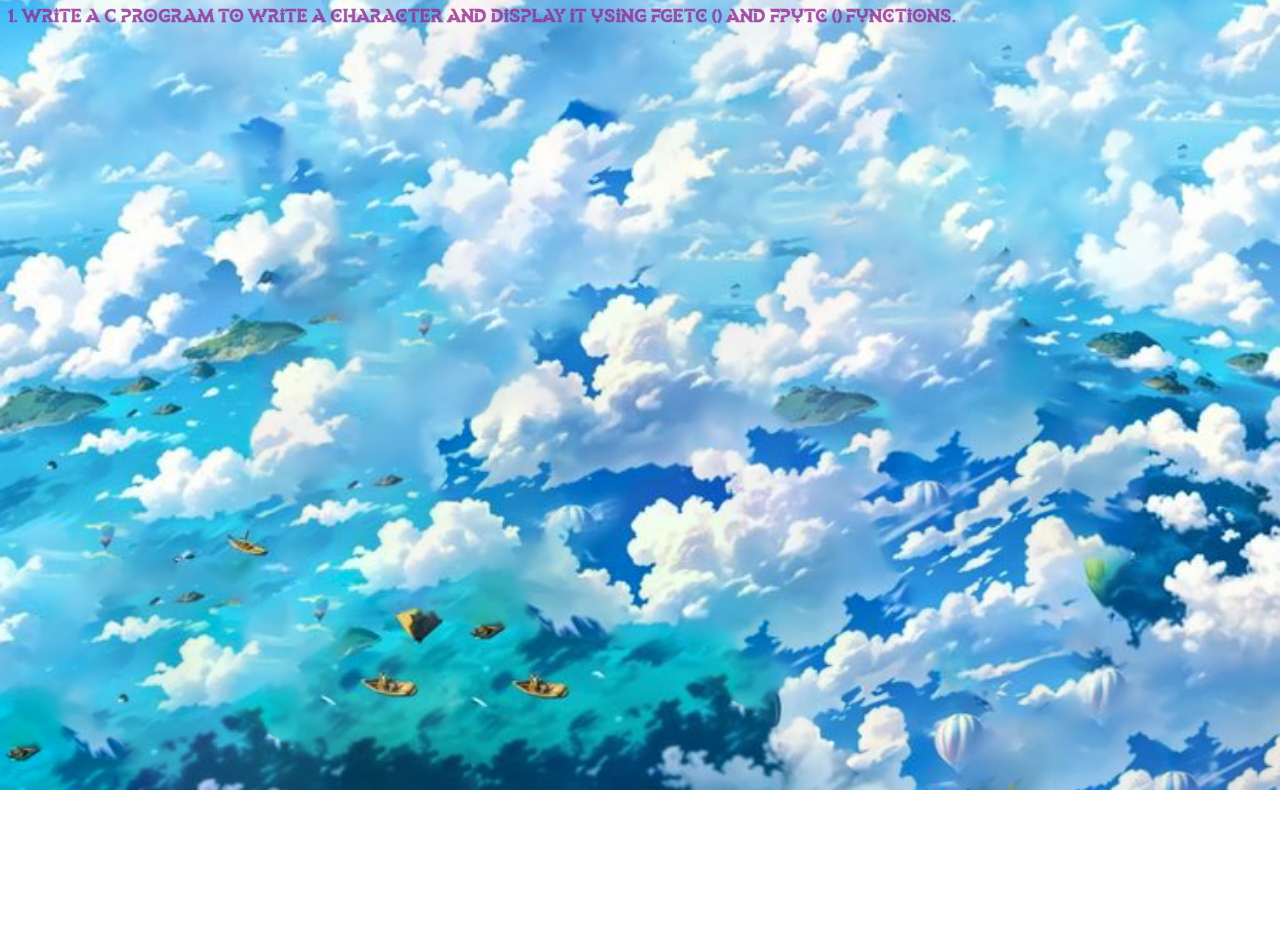
<file: codeforfile.html>
<!DOCTYPE html>
<html lang="en">
<head>
    <meta charset="UTF-8">
    <meta name="viewport" content="width=device-width, initial-scale=1.0">
    <link rel="stylesheet" href="code.css">
    <title>Outputs</title>
</head>
<body>
    <image src="Background.png" class="bg-img"/>
    <div class="manage">
        <button id="open">1. Write a C program to write a character and display it using fgetc () and fputc () functions.</button>
    </div>

    <div class="modal-container" id="modal_container">
        <div class="modal">
            <img src="Capture.JPG"/> <br>
            <button id="close">
                Close
            </button>
        </div>
    </div>
<script src="codes.js"></script>
</body>
</html>
</file>
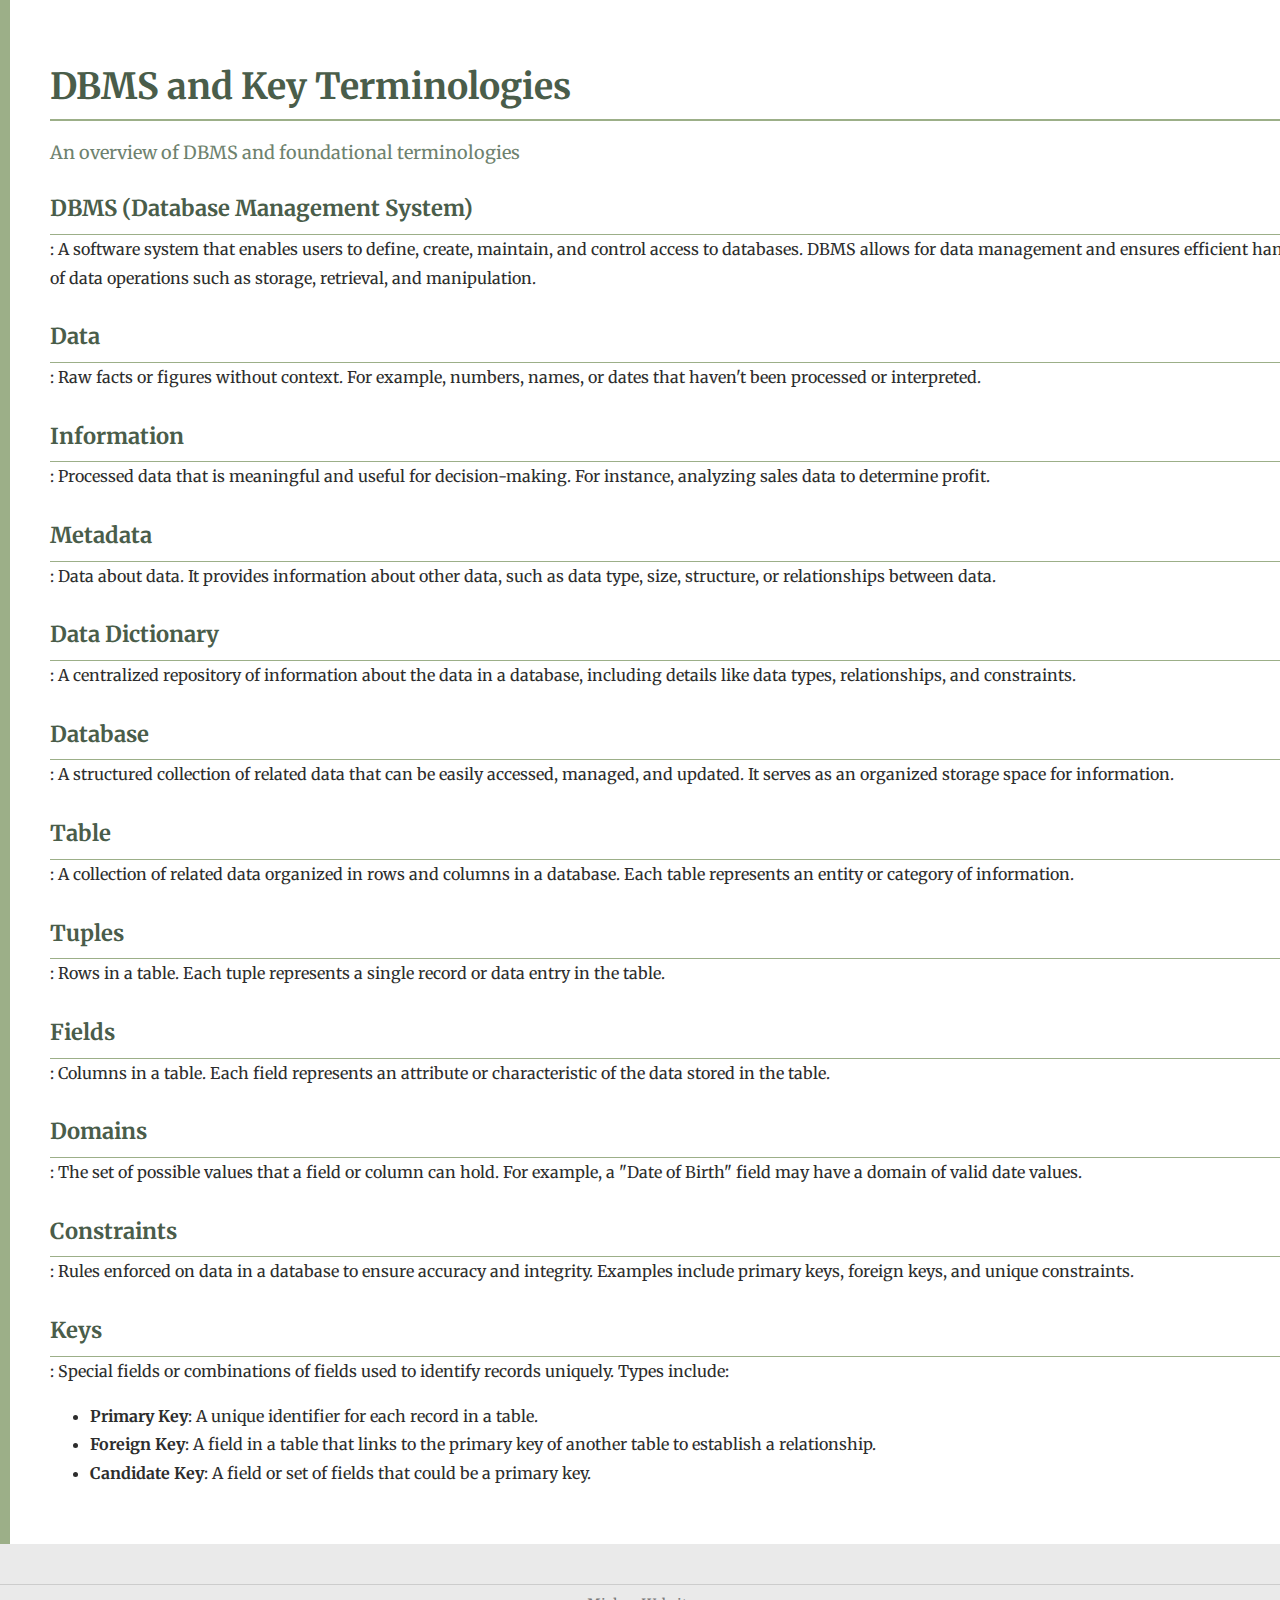
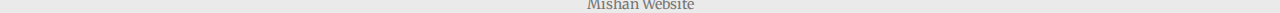
<file: note1.html>
<!DOCTYPE html>
<html lang="en">
<head>
    <meta charset="UTF-8">
    <meta name="viewport" content="width=device-width, initial-scale=1.0">
    <title>DBMS Terminologies</title>
    <link href="https://fonts.googleapis.com/css2?family=Merriweather:wght@300;400;700&display=swap" rel="stylesheet">
    <style>
        body {
            font-family: 'Merriweather', serif;
            margin: 0;
            padding: 0;
            background-color: #eaeaea; /* Light gray background */
            color: #2d2d2d;
        }

        .note-container {
            width: 100%;
            padding: 40px;
            background-color: #ffffff;
            border-left: 10px solid #9caf88; /* Sage green accent */
            color: #2d2d2d;
        }

        .note-title {
            font-size: 36px;
            color: #4a5d4a; /* Darker sage green */
            border-bottom: 2px solid #9caf88;
            padding-bottom: 10px;
            margin-bottom: 20px;
        }

        .note-subtitle {
            font-size: 18px;
            color: #6e826e; /* Medium sage green */
            margin-bottom: 25px;
        }

        .note-content {
            line-height: 1.8;
            font-size: 16px;
        }

        .term {
            font-weight: bold;
            color: #4a5d4a;
            display: block;
            margin-top: 25px;
            font-size: 22px;
            border-bottom: 1px solid #9caf88;
            padding-bottom: 5px;
        }

        .example {
            margin-top: 15px;
            background-color: #f0f5f0; /* Very light sage green */
            padding: 15px;
            border-left: 5px solid #6e826e;
            color: #2d2d2d;
        }

        footer {
            text-align: center;
            margin-top: 40px;
            color: #777;
            font-size: 14px;
            padding-top: 10px;
            border-top: 1px solid #cccccc;
        }
    </style>
</head>
<body>
    <div class="note-container">
        <h1 class="note-title">DBMS and Key Terminologies</h1>
        <p class="note-subtitle">An overview of DBMS and foundational terminologies</p>
        <div class="note-content">
            <p><span class="term">DBMS (Database Management System)</span>: A software system that enables users to define, create, maintain, and control access to databases. DBMS allows for data management and ensures efficient handling of data operations such as storage, retrieval, and manipulation.</p>

            <p><span class="term">Data</span>: Raw facts or figures without context. For example, numbers, names, or dates that haven't been processed or interpreted.</p>

            <p><span class="term">Information</span>: Processed data that is meaningful and useful for decision-making. For instance, analyzing sales data to determine profit.</p>

            <p><span class="term">Metadata</span>: Data about data. It provides information about other data, such as data type, size, structure, or relationships between data.</p>

            <p><span class="term">Data Dictionary</span>: A centralized repository of information about the data in a database, including details like data types, relationships, and constraints.</p>

            <p><span class="term">Database</span>: A structured collection of related data that can be easily accessed, managed, and updated. It serves as an organized storage space for information.</p>

            <p><span class="term">Table</span>: A collection of related data organized in rows and columns in a database. Each table represents an entity or category of information.</p>

            <p><span class="term">Tuples</span>: Rows in a table. Each tuple represents a single record or data entry in the table.</p>

            <p><span class="term">Fields</span>: Columns in a table. Each field represents an attribute or characteristic of the data stored in the table.</p>

            <p><span class="term">Domains</span>: The set of possible values that a field or column can hold. For example, a "Date of Birth" field may have a domain of valid date values.</p>

            <p><span class="term">Constraints</span>: Rules enforced on data in a database to ensure accuracy and integrity. Examples include primary keys, foreign keys, and unique constraints.</p>

            <p><span class="term">Keys</span>: Special fields or combinations of fields used to identify records uniquely. Types include:
                <ul>
                    <li><strong>Primary Key</strong>: A unique identifier for each record in a table.</li>
                    <li><strong>Foreign Key</strong>: A field in a table that links to the primary key of another table to establish a relationship.</li>
                    <li><strong>Candidate Key</strong>: A field or set of fields that could be a primary key.</li>
                </ul>
            </p>
        </div>
    </div>
    <footer>
        Mishan Website
    </footer>
</body>
</html>
</file>
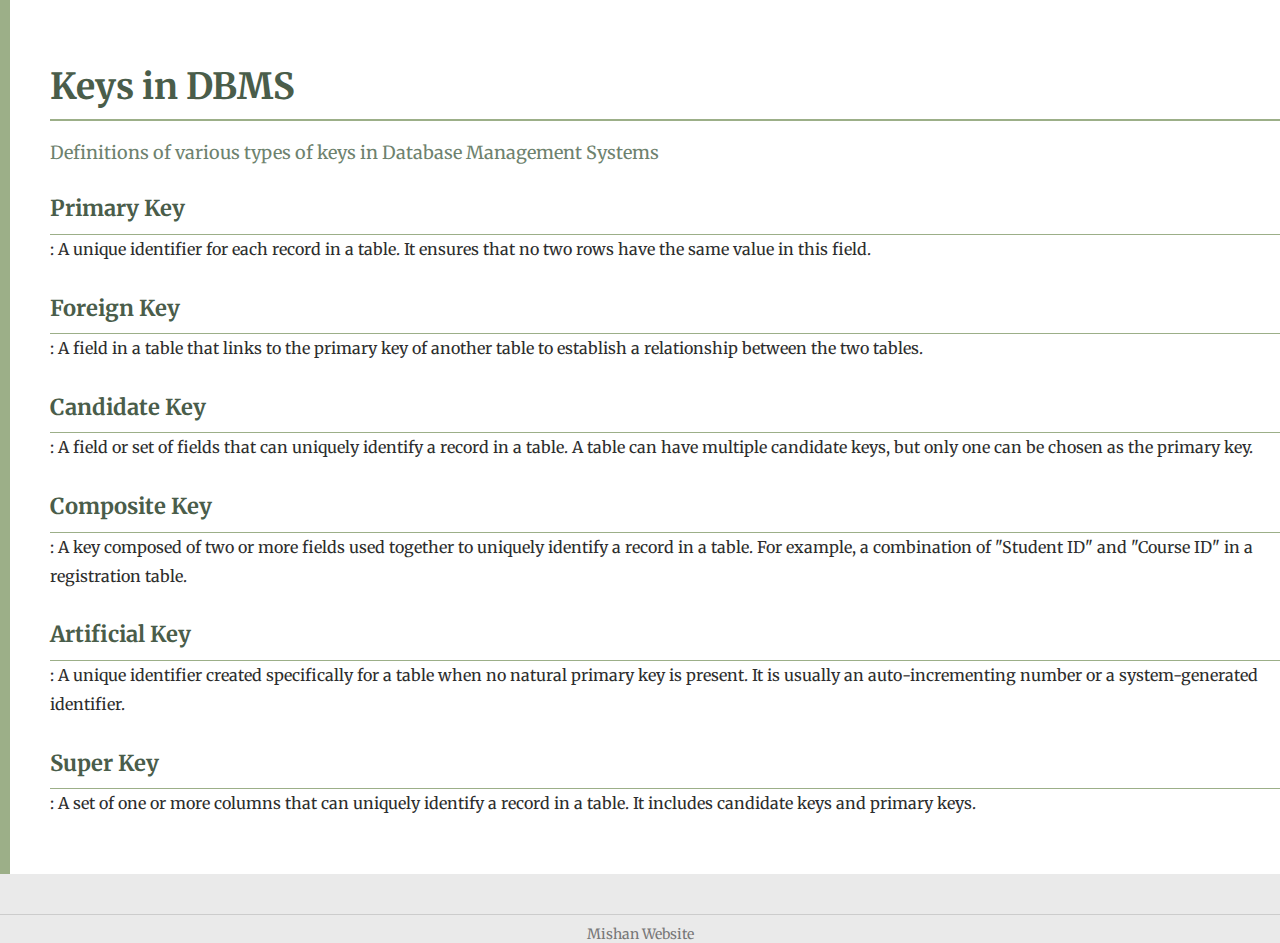
<file: note2.html>
<!DOCTYPE html>
<html lang="en">
<head>
    <meta charset="UTF-8">
    <meta name="viewport" content="width=device-width, initial-scale=1.0">
    <title>DBMS Keys</title>
    <link href="https://fonts.googleapis.com/css2?family=Merriweather:wght@300;400;700&display=swap" rel="stylesheet">
    <style>
        body {
            font-family: 'Merriweather', serif;
            margin: 0;
            padding: 0;
            background-color: #eaeaea; /* Light gray background */
            color: #2d2d2d;
        }

        .note-container {
            width: 100%;
            padding: 40px;
            background-color: #ffffff;
            border-left: 10px solid #9caf88; /* Sage green accent */
            color: #2d2d2d;
        }

        .note-title {
            font-size: 36px;
            color: #4a5d4a; /* Darker sage green */
            border-bottom: 2px solid #9caf88;
            padding-bottom: 10px;
            margin-bottom: 20px;
        }

        .note-subtitle {
            font-size: 18px;
            color: #6e826e; /* Medium sage green */
            margin-bottom: 25px;
        }

        .note-content {
            line-height: 1.8;
            font-size: 16px;
        }

        .term {
            font-weight: bold;
            color: #4a5d4a;
            display: block;
            margin-top: 25px;
            font-size: 22px;
            border-bottom: 1px solid #9caf88;
            padding-bottom: 5px;
        }

        footer {
            text-align: center;
            margin-top: 40px;
            color: #777;
            font-size: 14px;
            padding-top: 10px;
            border-top: 1px solid #cccccc;
        }
    </style>
</head>
<body>
    <div class="note-container">
        <h1 class="note-title">Keys in DBMS</h1>
        <p class="note-subtitle">Definitions of various types of keys in Database Management Systems</p>
        <div class="note-content">
            <p><span class="term">Primary Key</span>: A unique identifier for each record in a table. It ensures that no two rows have the same value in this field.</p>

            <p><span class="term">Foreign Key</span>: A field in a table that links to the primary key of another table to establish a relationship between the two tables.</p>

            <p><span class="term">Candidate Key</span>: A field or set of fields that can uniquely identify a record in a table. A table can have multiple candidate keys, but only one can be chosen as the primary key.</p>

            <p><span class="term">Composite Key</span>: A key composed of two or more fields used together to uniquely identify a record in a table. For example, a combination of "Student ID" and "Course ID" in a registration table.</p>

            <p><span class="term">Artificial Key</span>: A unique identifier created specifically for a table when no natural primary key is present. It is usually an auto-incrementing number or a system-generated identifier.</p>

            <p><span class="term">Super Key</span>: A set of one or more columns that can uniquely identify a record in a table. It includes candidate keys and primary keys.</p>
        </div>
    </div>
    <footer>
        Mishan Website
    </footer>
</body>
</html>
</file>
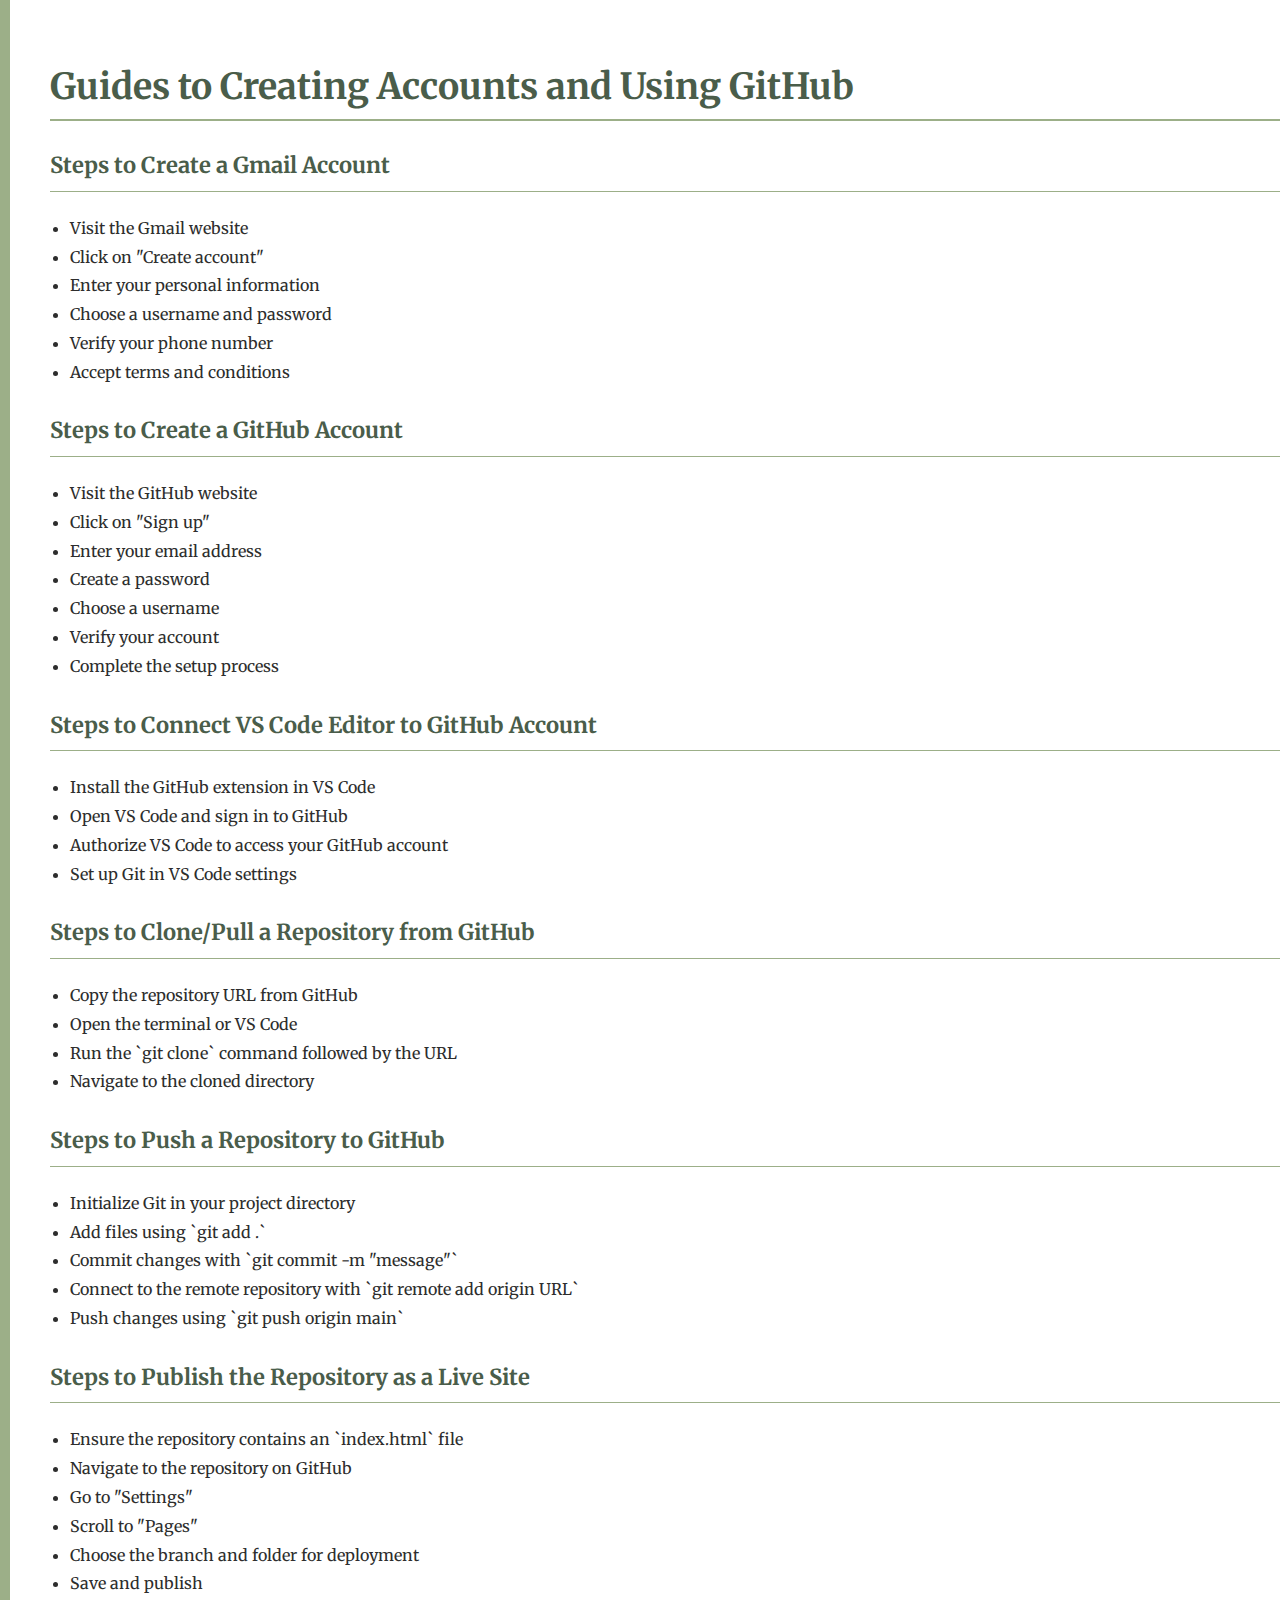
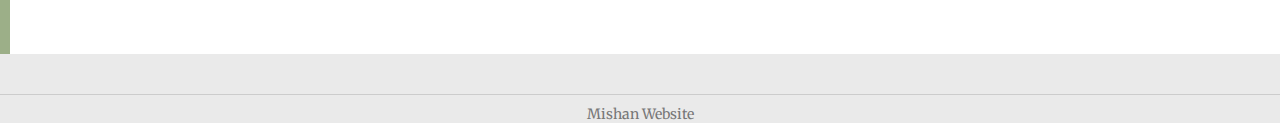
<file: note4.html>
<!DOCTYPE html>
<html lang="en">
<head>
    <meta charset="UTF-8">
    <meta name="viewport" content="width=device-width, initial-scale=1.0">
    <title>Guide to Accounts and GitHub Operations</title>
    <link href="https://fonts.googleapis.com/css2?family=Merriweather:wght@300;400;700&display=swap" rel="stylesheet">
    <style>
        body {
            font-family: 'Merriweather', serif;
            margin: 0;
            padding: 0;
            background-color: #eaeaea; /* Light gray background */
            color: #2d2d2d;
        }

        .note-container {
            width: 100%;
            padding: 40px;
            background-color: #ffffff;
            border-left: 10px solid #9caf88; /* Sage green accent */
            color: #2d2d2d;
        }

        .note-title {
            font-size: 36px;
            color: #4a5d4a; /* Darker sage green */
            border-bottom: 2px solid #9caf88;
            padding-bottom: 10px;
            margin-bottom: 20px;
        }

        .note-content {
            line-height: 1.8;
            font-size: 16px;
        }

        .step-list {
            margin-top: 20px;
            padding-left: 20px;
        }

        .step-title {
            font-weight: bold;
            color: #4a5d4a;
            margin-top: 25px;
            font-size: 22px;
            border-bottom: 1px solid #9caf88;
            padding-bottom: 5px;
        }

        footer {
            text-align: center;
            margin-top: 40px;
            color: #777;
            font-size: 14px;
            padding-top: 10px;
            border-top: 1px solid #cccccc;
        }
    </style>
</head>
<body>
    <div class="note-container">
        <h1 class="note-title">Guides to Creating Accounts and Using GitHub</h1>
        <div class="note-content">
            <p class="step-title">Steps to Create a Gmail Account</p>
            <ul class="step-list">
                <li>Visit the Gmail website</li>
                <li>Click on "Create account"</li>
                <li>Enter your personal information</li>
                <li>Choose a username and password</li>
                <li>Verify your phone number</li>
                <li>Accept terms and conditions</li>
            </ul>

            <p class="step-title">Steps to Create a GitHub Account</p>
            <ul class="step-list">
                <li>Visit the GitHub website</li>
                <li>Click on "Sign up"</li>
                <li>Enter your email address</li>
                <li>Create a password</li>
                <li>Choose a username</li>
                <li>Verify your account</li>
                <li>Complete the setup process</li>
            </ul>

            <p class="step-title">Steps to Connect VS Code Editor to GitHub Account</p>
            <ul class="step-list">
                <li>Install the GitHub extension in VS Code</li>
                <li>Open VS Code and sign in to GitHub</li>
                <li>Authorize VS Code to access your GitHub account</li>
                <li>Set up Git in VS Code settings</li>
            </ul>

            <p class="step-title">Steps to Clone/Pull a Repository from GitHub</p>
            <ul class="step-list">
                <li>Copy the repository URL from GitHub</li>
                <li>Open the terminal or VS Code</li>
                <li>Run the `git clone` command followed by the URL</li>
                <li>Navigate to the cloned directory</li>
            </ul>

            <p class="step-title">Steps to Push a Repository to GitHub</p>
            <ul class="step-list">
                <li>Initialize Git in your project directory</li>
                <li>Add files using `git add .`</li>
                <li>Commit changes with `git commit -m "message"`</li>
                <li>Connect to the remote repository with `git remote add origin URL`</li>
                <li>Push changes using `git push origin main`</li>
            </ul>

            <p class="step-title">Steps to Publish the Repository as a Live Site</p>
            <ul class="step-list">
                <li>Ensure the repository contains an `index.html` file</li>
                <li>Navigate to the repository on GitHub</li>
                <li>Go to "Settings"</li>
                <li>Scroll to "Pages"</li>
                <li>Choose the branch and folder for deployment</li>
                <li>Save and publish</li>
            </ul>
        </div>
    </div>
    <footer>
        Mishan Website
    </footer>
</body>
</html>
</file>
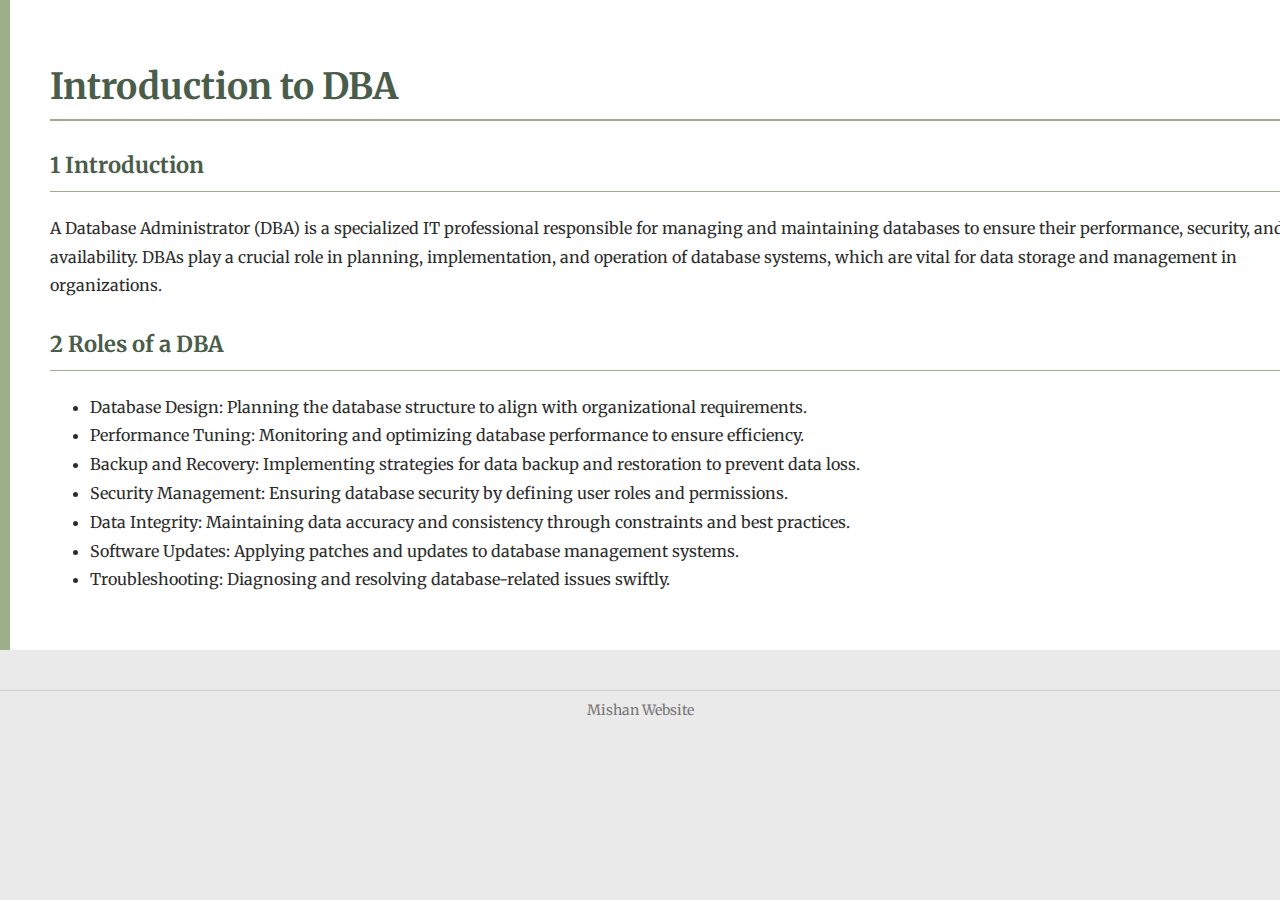
<file: note5.html>
<!DOCTYPE html>
<html lang="en">
<head>
    <meta charset="UTF-8">
    <meta name="viewport" content="width=device-width, initial-scale=1.0">
    <title>DBA Overview</title>
    <link href="https://fonts.googleapis.com/css2?family=Merriweather:wght@300;400;700&display=swap" rel="stylesheet">
    <style>
        body {
            font-family: 'Merriweather', serif;
            margin: 0;
            padding: 0;
            background-color: #eaeaea; /* Light gray background */
            color: #2d2d2d;
        }

        .note-container {
            width: 100%;
            padding: 40px;
            background-color: #ffffff;
            border-left: 10px solid #9caf88; /* Sage green accent */
            color: #2d2d2d;
        }

        .note-title {
            font-size: 36px;
            color: #4a5d4a; /* Darker sage green */
            border-bottom: 2px solid #9caf88;
            padding-bottom: 10px;
            margin-bottom: 20px;
        }

        .note-content {
            line-height: 1.8;
            font-size: 16px;
        }

        .section-title {
            font-weight: bold;
            color: #4a5d4a;
            margin-top: 25px;
            font-size: 22px;
            border-bottom: 1px solid #9caf88;
            padding-bottom: 5px;
        }

        footer {
            text-align: center;
            margin-top: 40px;
            color: #777;
            font-size: 14px;
            padding-top: 10px;
            border-top: 1px solid #cccccc;
        }
    </style>
</head>
<body>
    <div class="note-container">
        <h1 class="note-title">Introduction to DBA</h1>
        <div class="note-content">
            <p class="section-title">1 Introduction</p>
            <p>A Database Administrator (DBA) is a specialized IT professional responsible for managing and maintaining databases to ensure their performance, security, and availability. DBAs play a crucial role in planning, implementation, and operation of database systems, which are vital for data storage and management in organizations.</p>

            <p class="section-title">2 Roles of a DBA</p>
            <ul>
                <li>Database Design: Planning the database structure to align with organizational requirements.</li>
                <li>Performance Tuning: Monitoring and optimizing database performance to ensure efficiency.</li>
                <li>Backup and Recovery: Implementing strategies for data backup and restoration to prevent data loss.</li>
                <li>Security Management: Ensuring database security by defining user roles and permissions.</li>
                <li>Data Integrity: Maintaining data accuracy and consistency through constraints and best practices.</li>
                <li>Software Updates: Applying patches and updates to database management systems.</li>
                <li>Troubleshooting: Diagnosing and resolving database-related issues swiftly.</li>
            </ul>
        </div>
    </div>
    <footer>
        Mishan Website
    </footer>
</body>
</html>
</file>
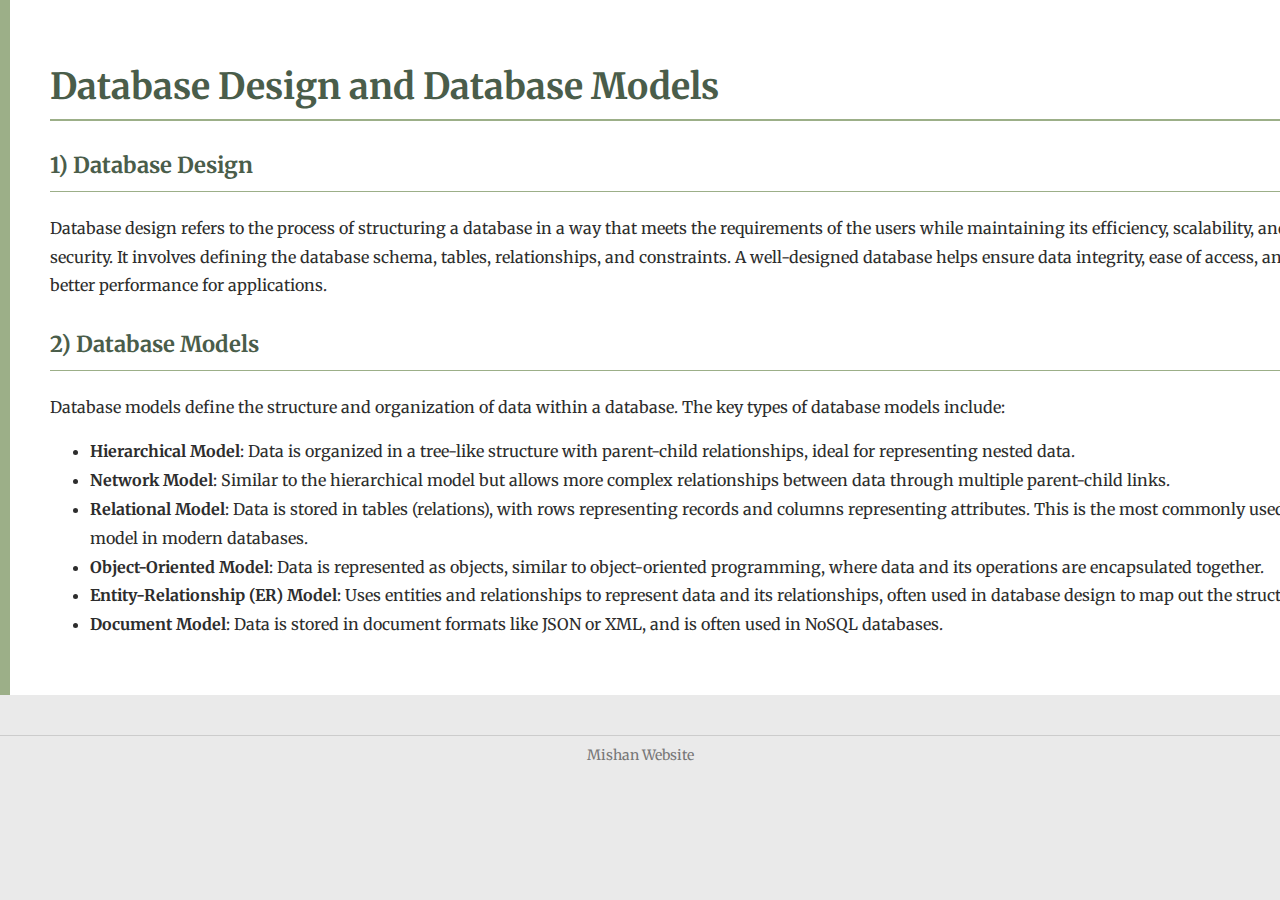
<file: note6.html>
<!DOCTYPE html>
<html lang="en">
<head>
    <meta charset="UTF-8">
    <meta name="viewport" content="width=device-width, initial-scale=1.0">
    <title>Database Design and Models</title>
    <link href="https://fonts.googleapis.com/css2?family=Merriweather:wght@300;400;700&display=swap" rel="stylesheet">
    <style>
        body {
            font-family: 'Merriweather', serif;
            margin: 0;
            padding: 0;
            background-color: #eaeaea; /* Light gray background */
            color: #2d2d2d;
        }

        .note-container {
            width: 100%;
            padding: 40px;
            background-color: #ffffff;
            border-left: 10px solid #9caf88; /* Sage green accent */
            color: #2d2d2d;
        }

        .note-title {
            font-size: 36px;
            color: #4a5d4a; /* Darker sage green */
            border-bottom: 2px solid #9caf88;
            padding-bottom: 10px;
            margin-bottom: 20px;
        }

        .note-content {
            line-height: 1.8;
            font-size: 16px;
        }

        .section-title {
            font-weight: bold;
            color: #4a5d4a;
            margin-top: 25px;
            font-size: 22px;
            border-bottom: 1px solid #9caf88;
            padding-bottom: 5px;
        }

        footer {
            text-align: center;
            margin-top: 40px;
            color: #777;
            font-size: 14px;
            padding-top: 10px;
            border-top: 1px solid #cccccc;
        }
    </style>
</head>
<body>
    <div class="note-container">
        <h1 class="note-title">Database Design and Database Models</h1>
        <div class="note-content">
            <p class="section-title">1) Database Design</p>
            <p>Database design refers to the process of structuring a database in a way that meets the requirements of the users while maintaining its efficiency, scalability, and security. It involves defining the database schema, tables, relationships, and constraints. A well-designed database helps ensure data integrity, ease of access, and better performance for applications.</p>

            <p class="section-title">2) Database Models</p>
            <p>Database models define the structure and organization of data within a database. The key types of database models include:</p>
            <ul>
                <li><b>Hierarchical Model</b>: Data is organized in a tree-like structure with parent-child relationships, ideal for representing nested data.</li>
                <li><b>Network Model</b>: Similar to the hierarchical model but allows more complex relationships between data through multiple parent-child links.</li>
                <li><b>Relational Model</b>: Data is stored in tables (relations), with rows representing records and columns representing attributes. This is the most commonly used model in modern databases.</li>
                <li><b>Object-Oriented Model</b>: Data is represented as objects, similar to object-oriented programming, where data and its operations are encapsulated together.</li>
                <li><b>Entity-Relationship (ER) Model</b>: Uses entities and relationships to represent data and its relationships, often used in database design to map out the structure.</li>
                <li><b>Document Model</b>: Data is stored in document formats like JSON or XML, and is often used in NoSQL databases.</li>
            </ul>
        </div>
    </div>
    <footer>
        Mishan Website
    </footer>
</body>
</html>
</file>
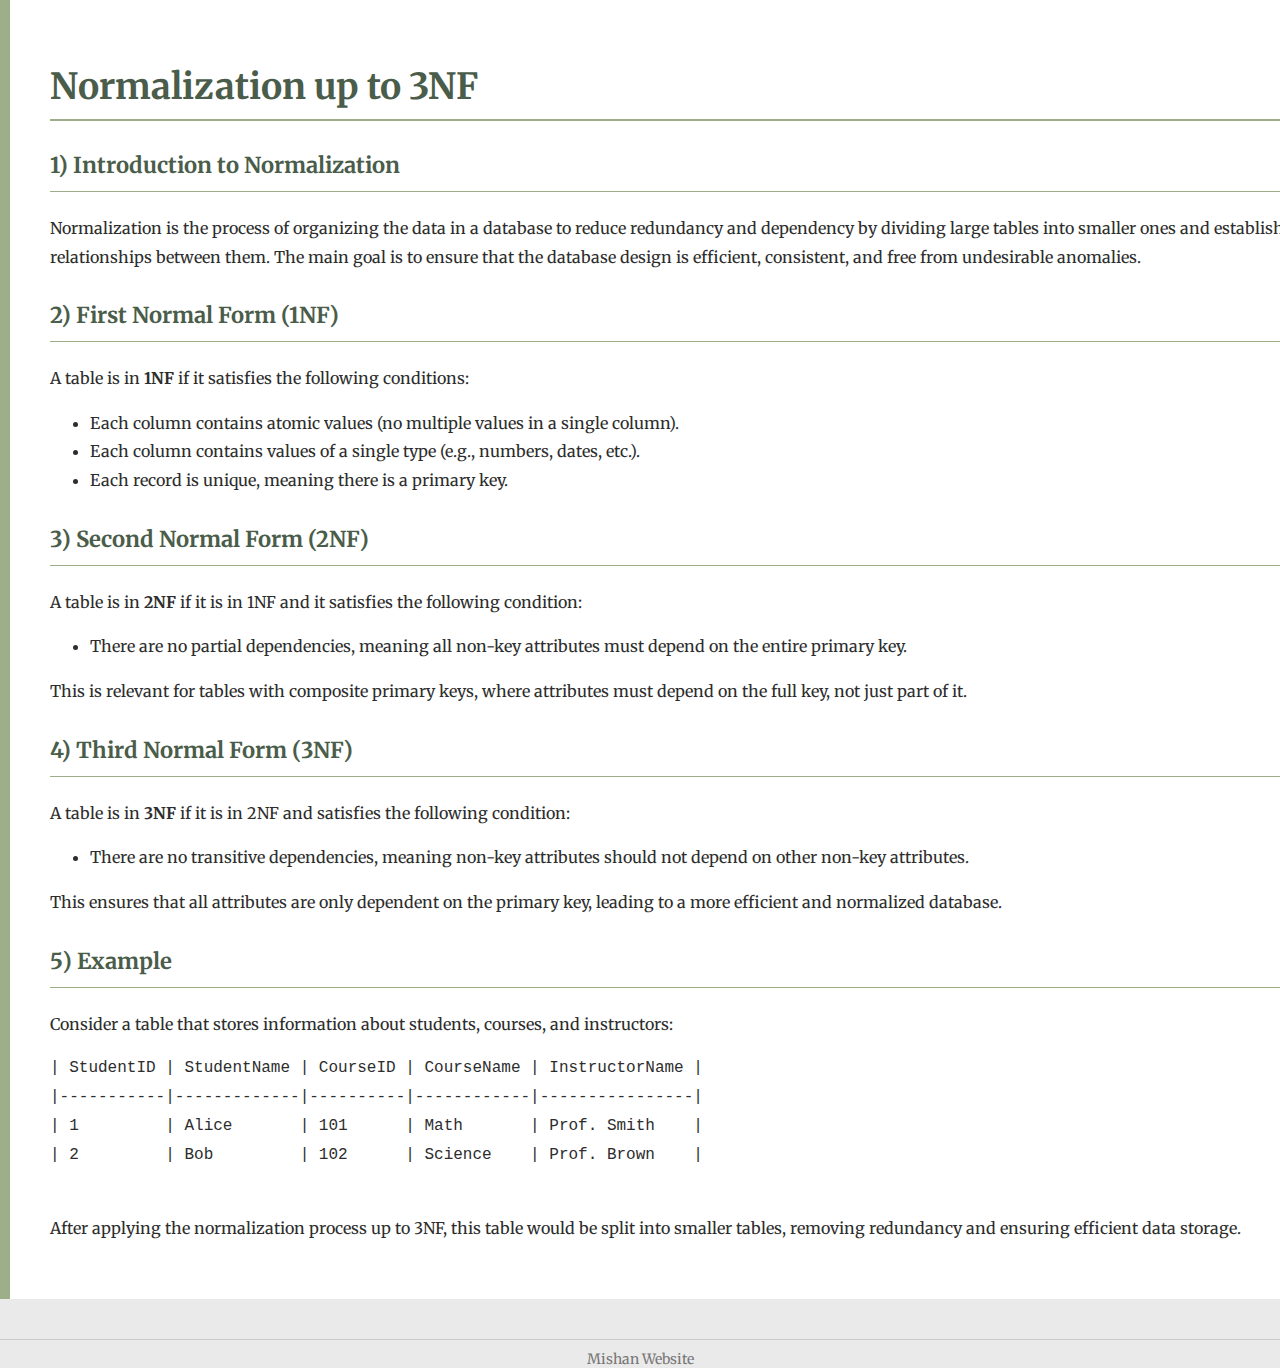
<file: note7.html>
<!DOCTYPE html>
<html lang="en">
<head>
    <meta charset="UTF-8">
    <meta name="viewport" content="width=device-width, initial-scale=1.0">
    <title>Normalization up to 3NF</title>
    <link href="https://fonts.googleapis.com/css2?family=Merriweather:wght@300;400;700&display=swap" rel="stylesheet">
    <style>
        body {
            font-family: 'Merriweather', serif;
            margin: 0;
            padding: 0;
            background-color: #eaeaea; /* Light gray background */
            color: #2d2d2d;
        }

        .note-container {
            width: 100%;
            padding: 40px;
            background-color: #ffffff;
            border-left: 10px solid #9caf88; /* Sage green accent */
            color: #2d2d2d;
        }

        .note-title {
            font-size: 36px;
            color: #4a5d4a; /* Darker sage green */
            border-bottom: 2px solid #9caf88;
            padding-bottom: 10px;
            margin-bottom: 20px;
        }

        .note-content {
            line-height: 1.8;
            font-size: 16px;
        }

        .section-title {
            font-weight: bold;
            color: #4a5d4a;
            margin-top: 25px;
            font-size: 22px;
            border-bottom: 1px solid #9caf88;
            padding-bottom: 5px;
        }

        footer {
            text-align: center;
            margin-top: 40px;
            color: #777;
            font-size: 14px;
            padding-top: 10px;
            border-top: 1px solid #cccccc;
        }
    </style>
</head>
<body>
    <div class="note-container">
        <h1 class="note-title">Normalization up to 3NF</h1>
        <div class="note-content">
            <p class="section-title">1) Introduction to Normalization</p>
            <p>Normalization is the process of organizing the data in a database to reduce redundancy and dependency by dividing large tables into smaller ones and establishing relationships between them. The main goal is to ensure that the database design is efficient, consistent, and free from undesirable anomalies.</p>

            <p class="section-title">2) First Normal Form (1NF)</p>
            <p>A table is in <b>1NF</b> if it satisfies the following conditions:</p>
            <ul>
                <li>Each column contains atomic values (no multiple values in a single column).</li>
                <li>Each column contains values of a single type (e.g., numbers, dates, etc.).</li>
                <li>Each record is unique, meaning there is a primary key.</li>
            </ul>

            <p class="section-title">3) Second Normal Form (2NF)</p>
            <p>A table is in <b>2NF</b> if it is in 1NF and it satisfies the following condition:</p>
            <ul>
                <li>There are no partial dependencies, meaning all non-key attributes must depend on the entire primary key.</li>
            </ul>
            <p>This is relevant for tables with composite primary keys, where attributes must depend on the full key, not just part of it.</p>

            <p class="section-title">4) Third Normal Form (3NF)</p>
            <p>A table is in <b>3NF</b> if it is in 2NF and satisfies the following condition:</p>
            <ul>
                <li>There are no transitive dependencies, meaning non-key attributes should not depend on other non-key attributes.</li>
            </ul>
            <p>This ensures that all attributes are only dependent on the primary key, leading to a more efficient and normalized database.</p>

            <p class="section-title">5) Example</p>
            <p>Consider a table that stores information about students, courses, and instructors:</p>
            <pre>
| StudentID | StudentName | CourseID | CourseName | InstructorName |
|-----------|-------------|----------|------------|----------------|
| 1         | Alice       | 101      | Math       | Prof. Smith    |
| 2         | Bob         | 102      | Science    | Prof. Brown    |
            </pre>

            <p>After applying the normalization process up to 3NF, this table would be split into smaller tables, removing redundancy and ensuring efficient data storage.</p>
        </div>
    </div>
    <footer>
       Mishan Website
    </footer>
</body>
</html>
</file>
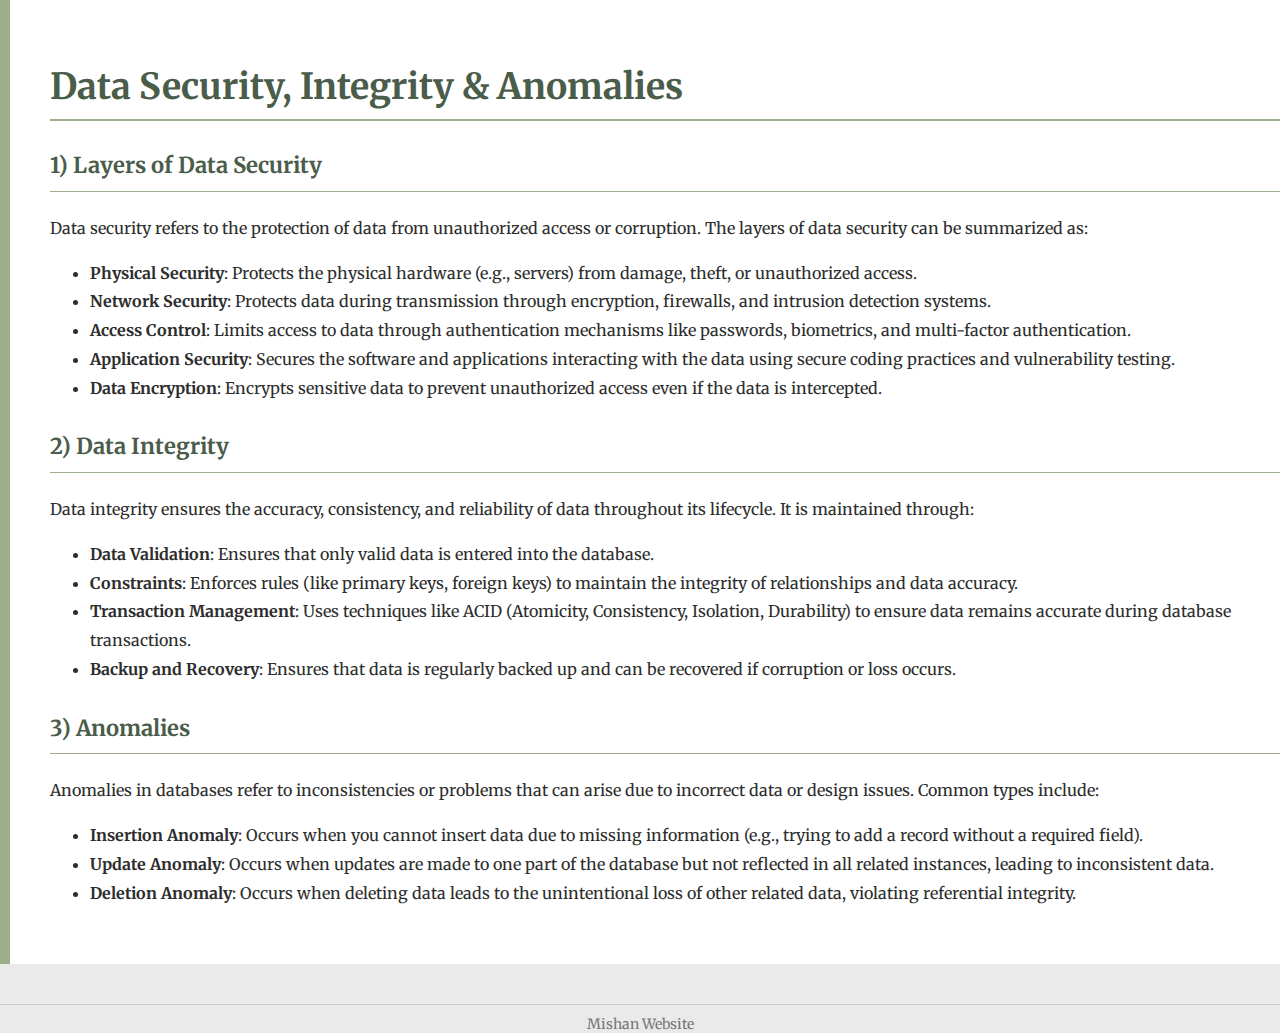
<file: note8.html>
<!DOCTYPE html>
<html lang="en">
<head>
    <meta charset="UTF-8">
    <meta name="viewport" content="width=device-width, initial-scale=1.0">
    <title>Data Security, Integrity & Anomalies</title>
    <link href="https://fonts.googleapis.com/css2?family=Merriweather:wght@300;400;700&display=swap" rel="stylesheet">
    <style>
        body {
            font-family: 'Merriweather', serif;
            margin: 0;
            padding: 0;
            background-color: #eaeaea; /* Light gray background */
            color: #2d2d2d;
        }

        .note-container {
            width: 100%;
            padding: 40px;
            background-color: #ffffff;
            border-left: 10px solid #9caf88; /* Sage green accent */
            color: #2d2d2d;
        }

        .note-title {
            font-size: 36px;
            color: #4a5d4a; /* Darker sage green */
            border-bottom: 2px solid #9caf88;
            padding-bottom: 10px;
            margin-bottom: 20px;
        }

        .note-content {
            line-height: 1.8;
            font-size: 16px;
        }

        .section-title {
            font-weight: bold;
            color: #4a5d4a;
            margin-top: 25px;
            font-size: 22px;
            border-bottom: 1px solid #9caf88;
            padding-bottom: 5px;
        }

        footer {
            text-align: center;
            margin-top: 40px;
            color: #777;
            font-size: 14px;
            padding-top: 10px;
            border-top: 1px solid #cccccc;
        }
    </style>
</head>
<body>
    <div class="note-container">
        <h1 class="note-title">Data Security, Integrity & Anomalies</h1>
        <div class="note-content">
            <p class="section-title">1) Layers of Data Security</p>
            <p>Data security refers to the protection of data from unauthorized access or corruption. The layers of data security can be summarized as:</p>
            <ul>
                <li><b>Physical Security</b>: Protects the physical hardware (e.g., servers) from damage, theft, or unauthorized access.</li>
                <li><b>Network Security</b>: Protects data during transmission through encryption, firewalls, and intrusion detection systems.</li>
                <li><b>Access Control</b>: Limits access to data through authentication mechanisms like passwords, biometrics, and multi-factor authentication.</li>
                <li><b>Application Security</b>: Secures the software and applications interacting with the data using secure coding practices and vulnerability testing.</li>
                <li><b>Data Encryption</b>: Encrypts sensitive data to prevent unauthorized access even if the data is intercepted.</li>
            </ul>

            <p class="section-title">2) Data Integrity</p>
            <p>Data integrity ensures the accuracy, consistency, and reliability of data throughout its lifecycle. It is maintained through:</p>
            <ul>
                <li><b>Data Validation</b>: Ensures that only valid data is entered into the database.</li>
                <li><b>Constraints</b>: Enforces rules (like primary keys, foreign keys) to maintain the integrity of relationships and data accuracy.</li>
                <li><b>Transaction Management</b>: Uses techniques like ACID (Atomicity, Consistency, Isolation, Durability) to ensure data remains accurate during database transactions.</li>
                <li><b>Backup and Recovery</b>: Ensures that data is regularly backed up and can be recovered if corruption or loss occurs.</li>
            </ul>

            <p class="section-title">3) Anomalies</p>
            <p>Anomalies in databases refer to inconsistencies or problems that can arise due to incorrect data or design issues. Common types include:</p>
            <ul>
                <li><b>Insertion Anomaly</b>: Occurs when you cannot insert data due to missing information (e.g., trying to add a record without a required field).</li>
                <li><b>Update Anomaly</b>: Occurs when updates are made to one part of the database but not reflected in all related instances, leading to inconsistent data.</li>
                <li><b>Deletion Anomaly</b>: Occurs when deleting data leads to the unintentional loss of other related data, violating referential integrity.</li>
            </ul>
        </div>
    </div>
    <footer>
        Mishan Website
    </footer>
</body>
</html>
</file>
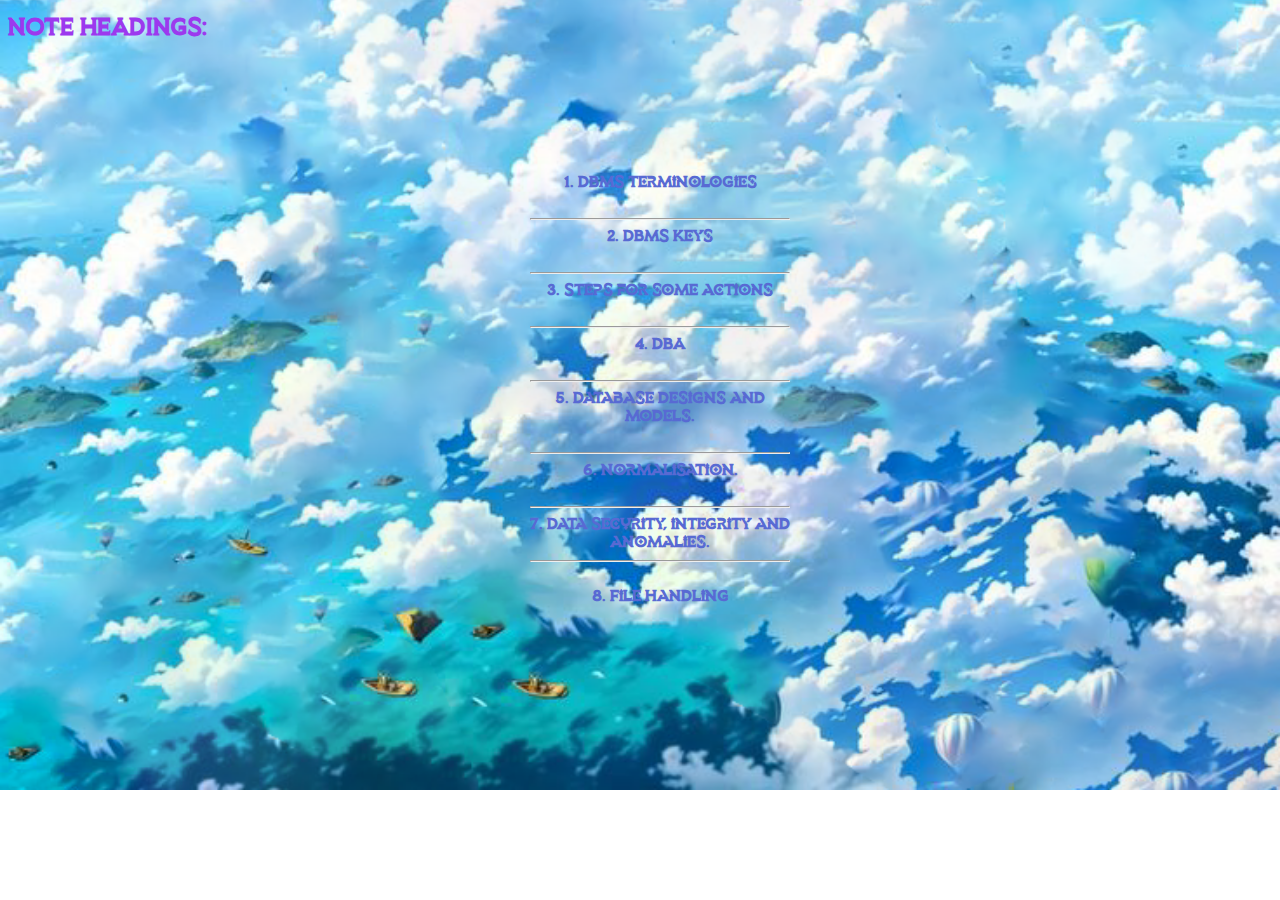
<file: notes.html>
<!DOCTYPE html>
<html lang="en">
<head>
    <meta charset="UTF-8">
    <meta name="viewport" content="width=device-width, initial-scale=1.0">
    <title>Notes</title>
    <link rel="stylesheet" href="notes.css">
</head>
<body>
    <image src="Background.png" class="bg-img"/>
    <h1>NOTE HEADINGS:</h1>
    <div class="container">
    <div class="content">
       <ul>
        <li> <a href="note1.html">1. DBMS terminologies</a></li> <br> <hr>
        <li> <a href="note2.html">2. DBMS keys</a></li> <br> <hr>
        <li> <a href="note4.html">3. Steps for some actions</a></li> <br> <hr>
        <li> <a href="note5.html">4. DBA</a></li> <br> <hr>
        <li> <a href="note6.html">5. Database designs and models.</a></li> <br> <hr>
        <li> <a href="note7.html">6. Normalisation.</a></li> <br> <hr>
        <li> <a href="note8.html">7. Data Security, integrity and anomalies.</a></li> <hr> <br>
        <li> <a href="codeforfile.html">8. File Handling</a></li>
       </ul>
    </div>
    </div>
</body>
</html>
</file>
<file: code.css>
body {
    user-select: none;
}

.bg-img {
    position: absolute;
    width: 100%;
    top: calc(50% - 300px);
    left: calc(50%);
    transform: translate(-50%, -50%);
    z-index: 0;
}

@font-face {
    font-family: myfont;
    src: url(bad.ttf) format('truetype');
}

.manage{
    position: relative; 
    z-index: 2;
    font-family: myfont;
    font-size: 1.1rem;
}

#open {
    font-weight: bold;
    font-size: 1.1rem;
    background: none;
    border: none;
    padding: 0;
    font-family: myfont;
    color: rgba(150, 44, 150, 0.815);
}

#close {
    font-weight: bold;
    font-size: 0.5rem;
    background: none;
    border: none;
    padding: 0;
    font-family: myfont;
    color: rgba(150, 44, 150, 0.815);
}

.modal-container{
    position: relative; 
    z-index: 2;
    font-family: myfont;
    font-size: 1.1rem;
    display: flex;
    align-items: center;
    justify-content: center;
    height: 100vh;
    opacity: 0;
    transform: scale(0.5);
    transition: transform 0.3s, opacity 0.3s;
}

.modal-container.show {
    opacity: 1;
    pointer-events: auto;
    transform: scale(1);
    transition: transform 0.3s, opacity 0.3s;
}

#close {
    font-size: 1.0rem;
    background: #c7c7c7;
    border: none;
    padding: 5px 10px;
    border-radius: 5px;
    cursor: pointer;
}

#close:hover {
    background: #727272;
}
</file>
<file: notes.css>
body{
    user-select: none;
}
ul li {
    list-style: none;
}
.bg-img {
    position: absolute;
    width: 100%;
    top: calc(50% - 300px);
    left: calc(50%);
    transform: translate(-50%, -50%);
    z-index: 1;
}

@font-face {
    font-family: myfont;
    src: url(bad.ttf) format('truetype');
}

a{
    text-decoration: none;
    color: #586ad3;
}

h1{
    position: relative;
    font-size: 1.5rem;
    font-weight: bold;
    color: #9c39ee;
    z-index: 2;
    font-family: myfont;
}

.container{
    display: flex;
    justify-content: center; 
    align-items: center; 
    height: 100vh;
    margin-top: -250px;
}

.content {
    font-size: 1rem;
    font-weight: bold;
    z-index: 2;
    font-family: myfont;
    width: 300px; 
    height: 200px;
    text-align: center; 
}

#close{
    background-color: rgb(74, 163, 204);
}
</file>
